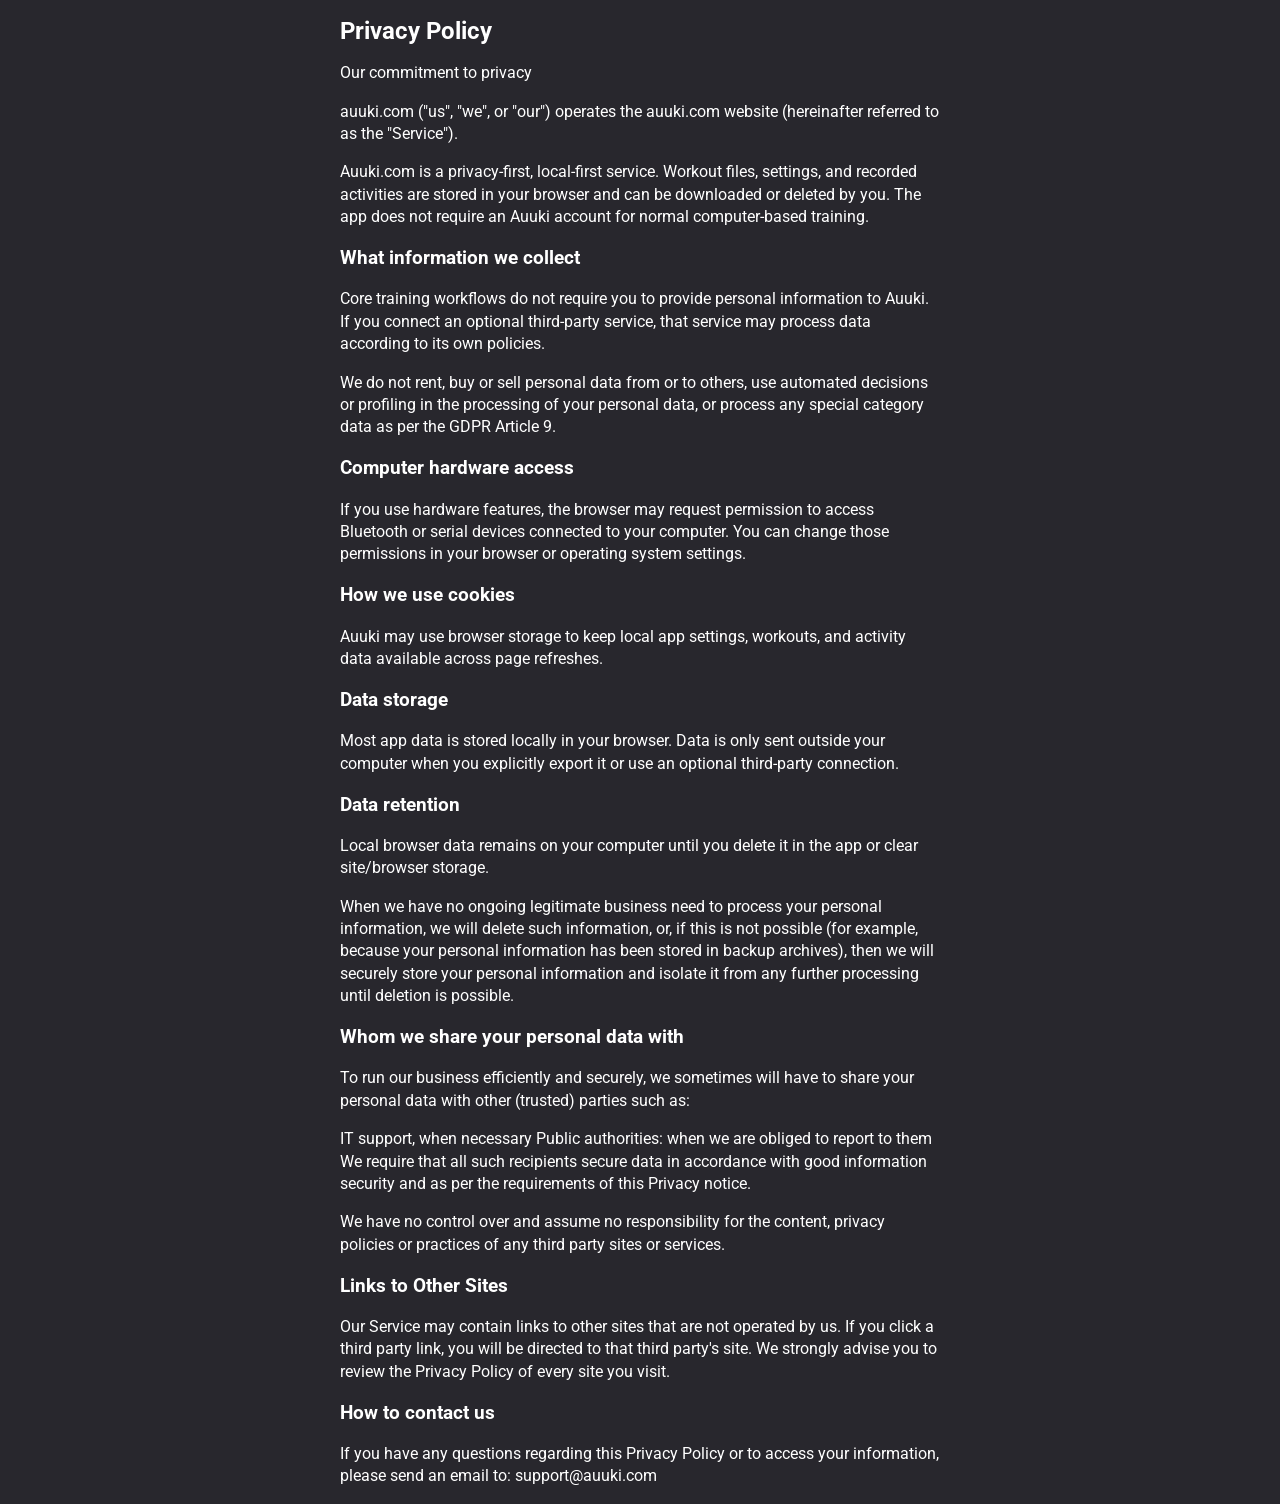
<file: src/privacy.html>
<!DOCTYPE html>
<html lang="en">
    <head>
        <meta charset="UTF-8"/>
        <meta name="viewport" content="width=device-width, initial-scale=1">
        <meta name="theme-color" content="#35363a" />

        <link rel="apple-touch-icon" sizes="180x180" href="favicon-180.png">
        <link rel="icon" type="image/png" sizes="196x196" href="favicon-196.png">
        <link rel="icon" type="image/png" sizes="192x192" href="favicon-192.png">
        <link rel="icon" type="image/png" sizes="32x32" href="favicon-32.png">
        <link rel="icon" type="image/png" sizes="16x16" href="favicon-16.png">

        <title>Auuki indoor cycling app for workouts with structured training</title>
        <meta name="description" content="indoor cycling app for workouts with smart trainers and power meters over bluetooth">

        <link rel="preconnect" href="https://fonts.gstatic.com">
        <link href="https://fonts.googleapis.com/css2?family=Roboto:wght@400;700&display=swap" rel="stylesheet">
        <style>
         :root {
             --ssr-font-family: 'Roboto', sans-serif;

             --white:       #fff;
             --gray:        #aaa;
             --dark:        #28272D;
             --chrome:      #35363a;
         }
         html {
             font-size: 10px;
         }
         body {
             font-family: var(--ssr-font-family);

             font-size: 1.6rem;
             line-height: 1.4em;

             color: var(--white);
             background-color: var(--dark);
         }
         .wrapper {
             max-width: 60rem;
             margin: 0 auto;
         }
        </style>
    </head>

    <body id="theme" class="dark-theme">
        <section class="wrapper">
            <h1>Privacy Policy</h1>
            <p>Our commitment to privacy</p>
            <p>auuki.com ("us", "we", or "our") operates the auuki.com website (hereinafter referred to as the "Service").</p>
            <p>Auuki.com is a privacy-first, local-first service. Workout files, settings, and recorded activities are stored in your browser and can be downloaded or deleted by you. The app does not require an Auuki account for normal computer-based training.</p>
            <h3>What information we collect</h3>
            <p>Core training workflows do not require you to provide personal information to Auuki. If you connect an optional third-party service, that service may process data according to its own policies.</p>
            <p>We do not rent, buy or sell personal data from or to others, use automated decisions or profiling in the processing of your personal data, or process any special category data as per the GDPR Article 9.</p>
            <h3>Computer hardware access</h3>
            <p>If you use hardware features, the browser may request permission to access Bluetooth or serial devices connected to your computer. You can change those permissions in your browser or operating system settings.</p>
            <h3>How we use cookies</h3>
            <p>Auuki may use browser storage to keep local app settings, workouts, and activity data available across page refreshes.</p>
            <h3>Data storage</h3>
            <p>Most app data is stored locally in your browser. Data is only sent outside your computer when you explicitly export it or use an optional third-party connection.</p>
            <h3>Data retention</h3>
            <p>Local browser data remains on your computer until you delete it in the app or clear site/browser storage.</p>
            <p>When we have no ongoing legitimate business need to process your personal information, we will delete such information, or, if this is not possible (for example, because your personal information has been stored in backup archives), then we will securely store your personal information and isolate it from any further processing until deletion is possible.</p>
            <h3>Whom we share your personal data with</h3>
            <p>To run our business efficiently and securely, we sometimes will have to share your personal data with other (trusted) parties such as:</p>
            <p>
            IT support, when necessary
            Public authorities: when we are obliged to report to them
            We require that all such recipients secure data in accordance with good information security and as per the requirements of this Privacy notice.
            </p>
            <p>We have no control over and assume no responsibility for the content, privacy policies or practices of any third party sites or services.
            </p>
            <h3>Links to Other Sites</h3>
            <p>Our Service may contain links to other sites that are not operated by us. If you click a third party link, you will be directed to that third party's site. We strongly advise you to review the Privacy Policy of every site you visit.</p>
            <h3>How to contact us</h3>
            <p>If you have any questions regarding this Privacy Policy or to access your information, please send an email to: support@auuki.com</p>
        </section>
    </body>
</html>
</file>
